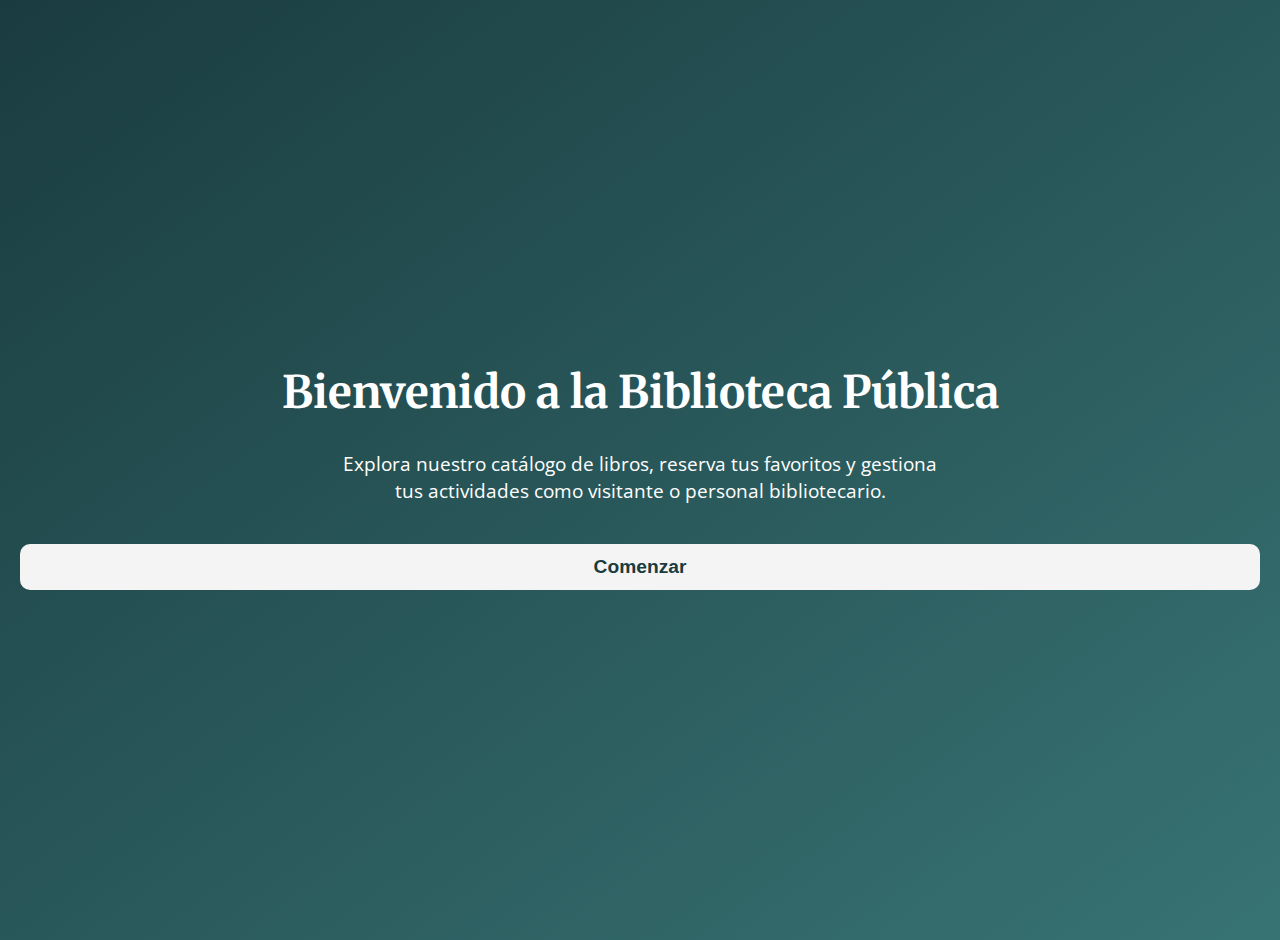
<file: DESEMPEÑO-APP/index.html>
<!DOCTYPE html>
<html lang="es">
<head>
  <meta charset="UTF-8" />
  <meta name="viewport" content="width=device-width, initial-scale=1.0" />
  <title>Bienvenido a la Biblioteca</title>
  <link rel="stylesheet" href="STYLES/style.css" />
  <style>
    .bienvenida {
      height: 100vh;
      display: flex;
      flex-direction: column;
      justify-content: center;
      align-items: center;
      background: linear-gradient(to bottom right, #1A3C40, #387373);
      color: white;
      text-align: center;
      padding: 20px;
    }

    .bienvenida h1 {
      font-size: 2.8rem;
      font-family: 'Merriweather', serif;
      margin-bottom: 10px;
    }

    .bienvenida p {
      font-size: 1.2rem;
      max-width: 600px;
      margin-bottom: 40px;
      font-family: 'Open Sans', sans-serif;
    }

    .btn-comenzar {
      background-color: #F4F4F4;
      color: #1A3C40;
      font-size: 1.2rem;
      font-weight: bold;
      border: none;
      border-radius: 10px;
      padding: 12px 30px;
      cursor: pointer;
      transition: all 0.3s ease;
    }

    .btn-comenzar:hover {
      background-color: #e2e2e2;
      transform: scale(1.05);
    }
  </style>
</head>
<body>
  <section class="bienvenida">
    <h1>Bienvenido a la Biblioteca Pública</h1>
    <p>Explora nuestro catálogo de libros, reserva tus favoritos y gestiona tus actividades como visitante o personal bibliotecario.</p>
    <button class="btn-comenzar" onclick="window.location.href='login.html'">Comenzar</button>
  </section>
</body>
</html>
</file>
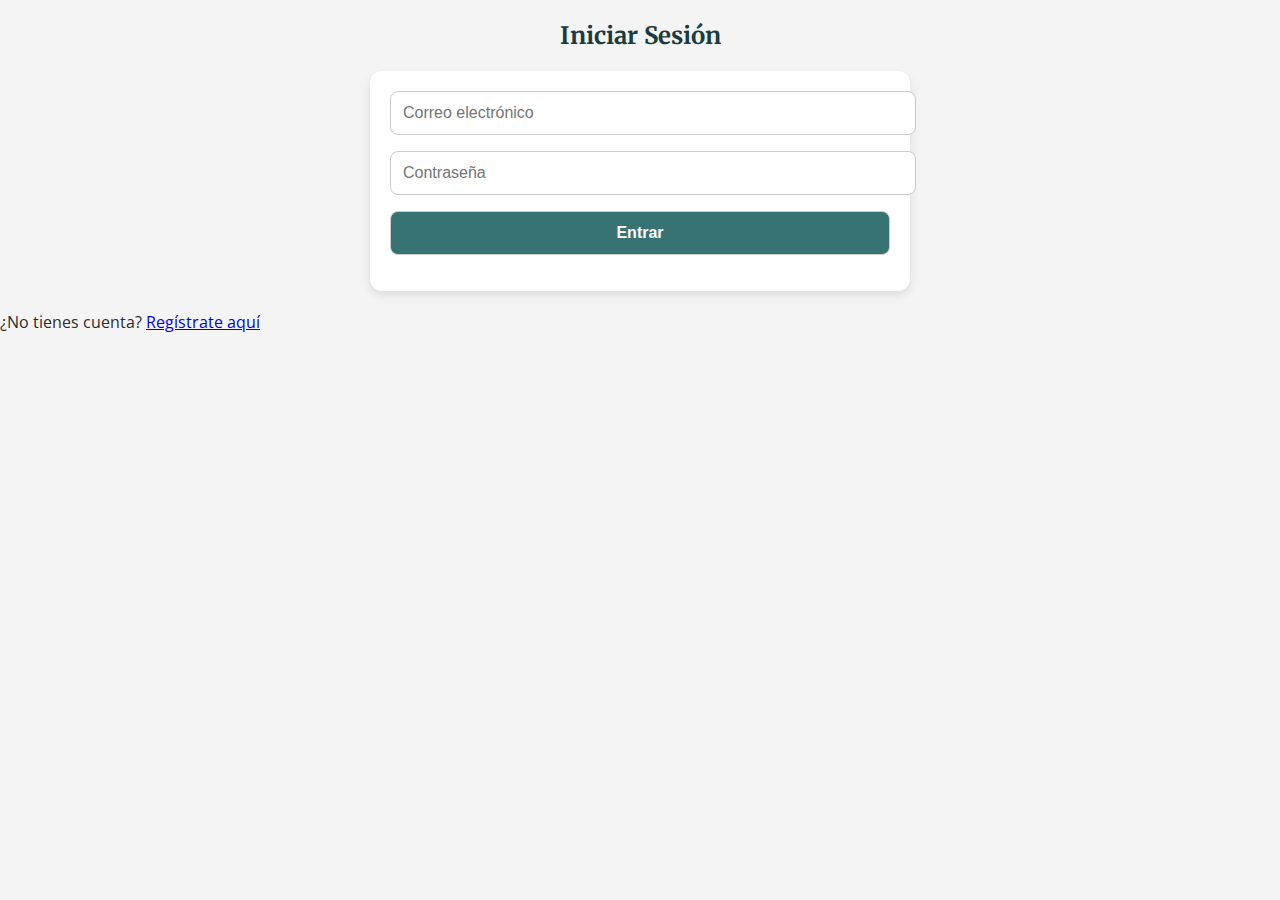
<file: DESEMPEÑO-APP/bibliotecario.html>
<!DOCTYPE html>
<html lang="es">
<head>
  <meta charset="UTF-8" />
  <title>Gestión de Libros - Bibliotecario</title>
  <link rel="stylesheet" href="STYLES/style.css" />
</head>
<body>
  <header class="encabezado">
    <button id="toggleModo" style="margin-left:auto;">🌙 Cambiar modo</button>

  <img src="Assets/logo-biblioteca.png" alt="Logo Biblioteca" class="logo" />
  <h1>Biblioteca Pública</h1>
</header>

  <h2 id="bienvenida"></h2>
  <h3>Gestión de libros</h3>

  <form id="formLibro">
    <input type="hidden" id="idLibro" />
    <input type="text" id="titulo" placeholder="Título" required />
    <input type="text" id="autor" placeholder="Autor" required />
    <input type="number" id="disponibles" placeholder="Cantidad disponible" required />
    <button type="submit">Guardar libro</button>
  </form>

  <h3>Lista de libros</h3>
  <ul id="listaLibros"></ul>

  <button id="cerrarSesion">Cerrar sesión</button>

  <script src="books.js"></script>


</body>


</html>
</file>
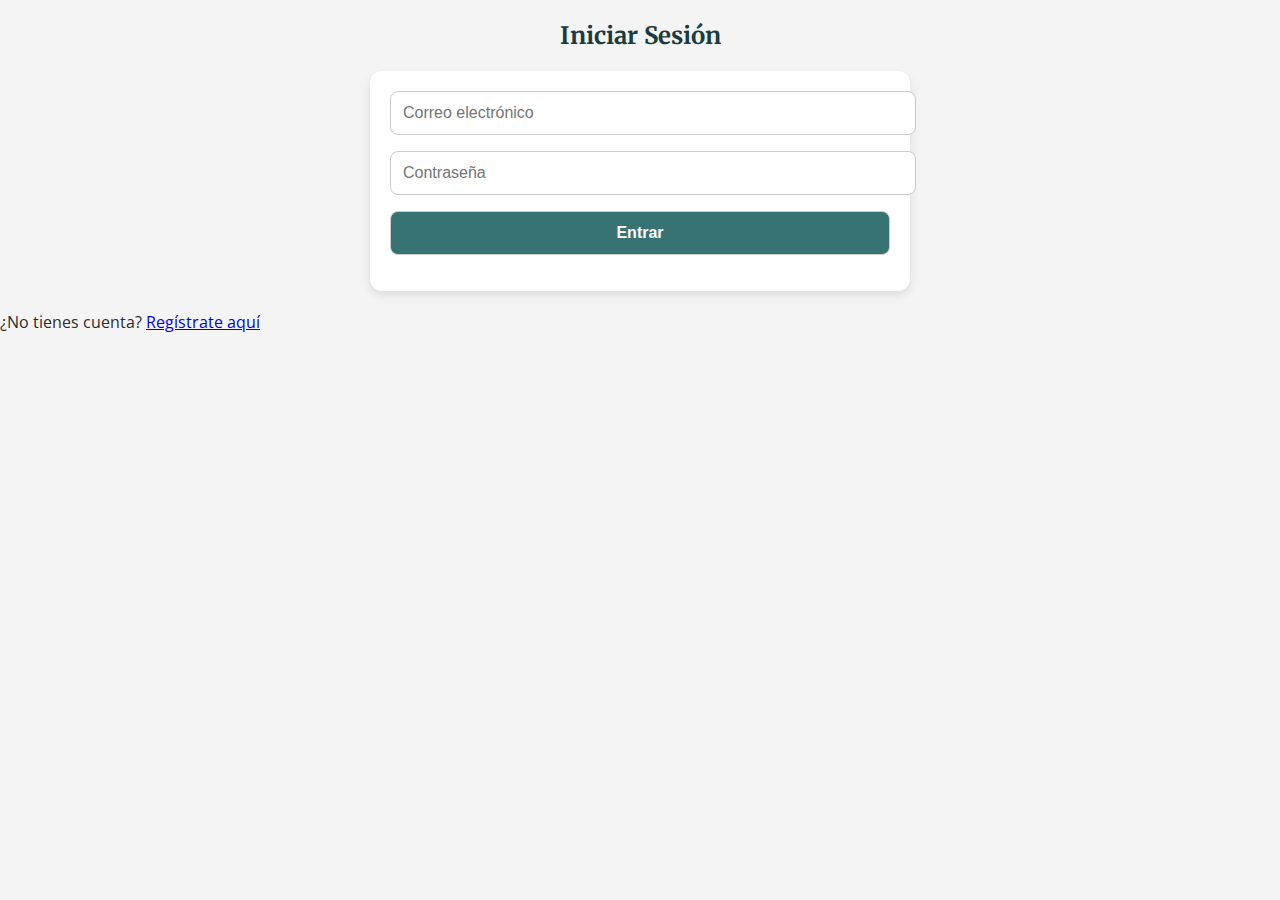
<file: DESEMPEÑO-APP/login.html>
<!DOCTYPE html>
<html lang="es">
<head>
  <meta charset="UTF-8" />
  <title>Login - Biblioteca</title>
  <link rel="stylesheet" href="STYLES/style.css" />
  
  
</head>
<body>
  <h2>Iniciar Sesión</h2>
  <form id="loginForm">
    <input type="email" id="correoLogin" placeholder="Correo electrónico" required />
    <input type="password" id="contrasenaLogin" placeholder="Contraseña" required />
    <button type="submit">Entrar</button>
  </form>

  <p class="mover">¿No tienes cuenta? <a href="register.html">Regístrate aquí</a></p>

  <script src="js/auth.js"></script>
</body>
</html>
</file>
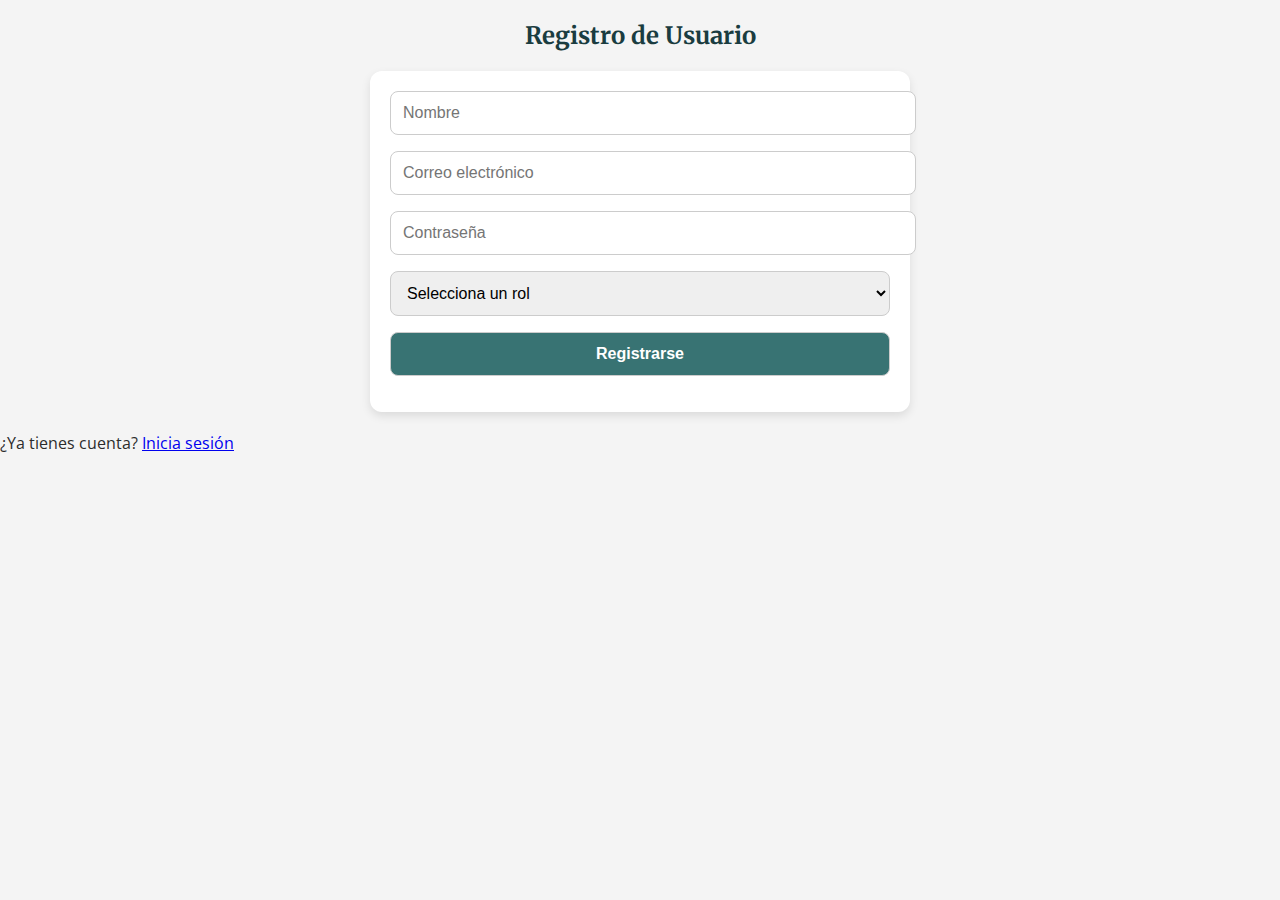
<file: DESEMPEÑO-APP/register.html>
<!DOCTYPE html>
<html lang="es">
<head>
  <meta charset="UTF-8" />
  <title>Registro - Biblioteca</title>
  <link rel="stylesheet" href="STYLES/style.css" />
</head>
<body>
  <h2>Registro de Usuario</h2>
  <form id="registroForm">
    <input type="text" id="nombre" placeholder="Nombre" required />
    <input type="email" id="correo" placeholder="Correo electrónico" required />
    <input type="password" id="contrasena" placeholder="Contraseña" required />
    
    <select id="rol" required>
      <option value="">Selecciona un rol</option>
      <option value="visitante">Visitante</option>
      <option value="bibliotecario">Bibliotecario</option>
    </select>

    <button type="submit">Registrarse</button>
  </form>

  <p>¿Ya tienes cuenta? <a href="login.html">Inicia sesión</a></p>

  <script src="js/auth.js"></script>
</body>
</html>
</file>
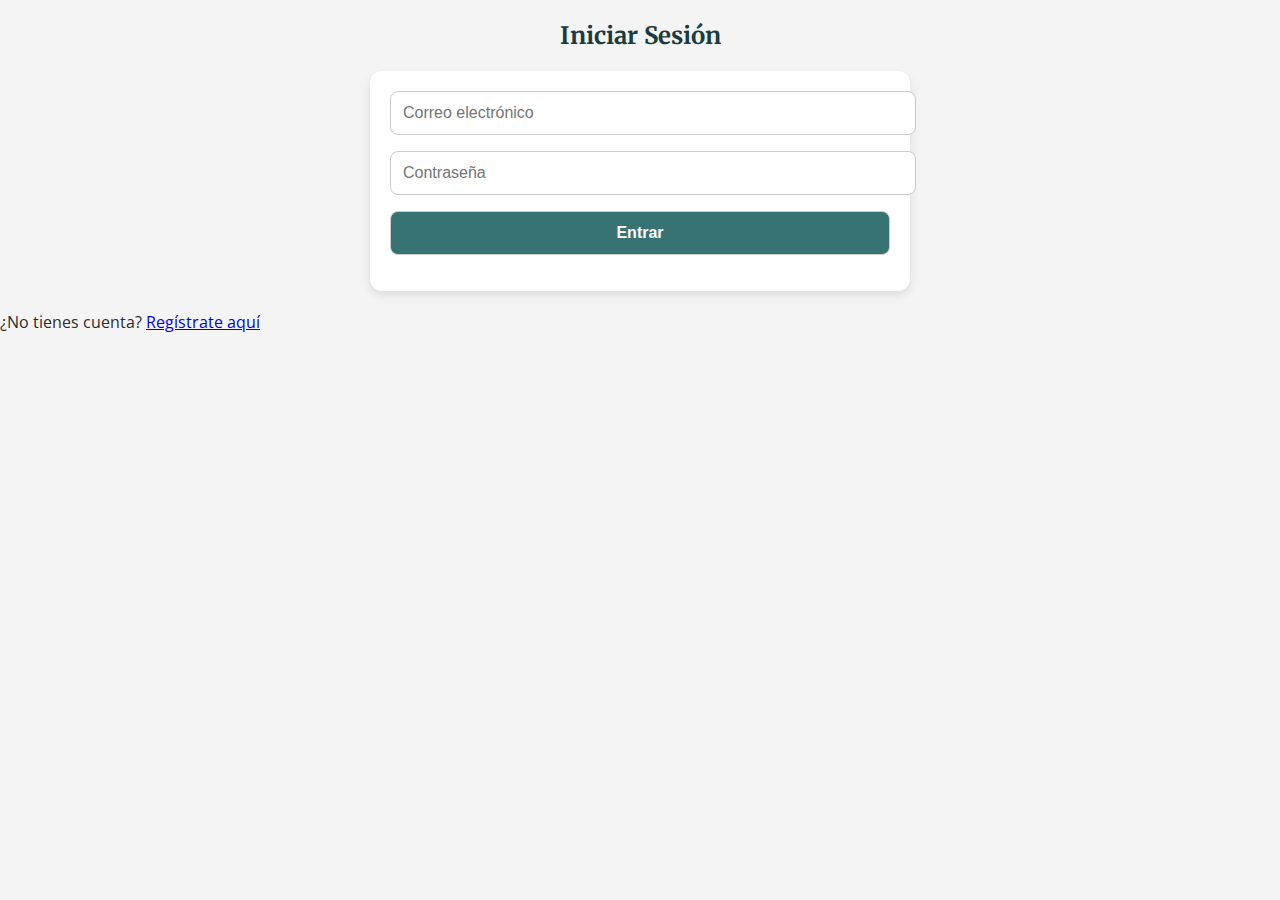
<file: DESEMPEÑO-APP/visitante.html>
<!DOCTYPE html>
<html lang="es">
<head>
  <meta charset="UTF-8" />
  <title>Panel Visitante</title>
  <link rel="stylesheet" href="STYLES/style.css" />
</head>
<body>
  <header class="encabezado">
    

  <img src="Assets/logo-biblioteca.png" alt="Logo Biblioteca" class="logo" />
  
  <h1>Biblioteca Pública</h1>
  <button id="toggleModo" style="margin-left:auto;">🌙 Cambiar modo</button>
</header>

  <h2 id="bienvenida"></h2>
  <h3>Catálogo de libros</h3>
  <ul id="listaLibros"></ul>

  <h3>Mis reservas</h3>
  <ul id="listaReservas"></ul>

  <button id="cerrarSesion">Cerrar sesión</button>

  <script src="js/visitante.js"></script>

</body>


</html>
</file>
<file: DESEMPEÑO-APP/STYLES/style.css>
/* Importar fuentes desde Google Fonts */
@import url('https://fonts.googleapis.com/css2?family=Merriweather:wght@700&family=Open+Sans:wght@400;600&display=swap');

:root {
  --color-primario: #1A3C40;
  --color-secundario: #387373;
  --fondo-claro: #F4F4F4;
  --texto-oscuro: #2C2C2C;
  --fuente-titulos: 'Merriweather', serif;
  --fuente-texto: 'Open Sans', sans-serif;
}

body {
  margin: 0;
  padding: 0;
  font-family: var(--fuente-texto);
  background-color: var(--fondo-claro);
  color: var(--texto-oscuro);
}

h2, h3 {
  font-family: var(--fuente-titulos);
  color: var(--color-primario);
  text-align: center;
  margin-top: 20px;
}

form {
  background-color: white;
  max-width: 500px;
  margin: 20px auto;
  padding: 20px;
  border-radius: 12px;
  box-shadow: 0 4px 10px rgba(0,0,0,0.1);
  transition: all 0.3s ease;
}

form:hover {
  box-shadow: 0 6px 16px rgba(0,0,0,0.15);
}

input, select, button {
  display: block;
  width: 100%;
  padding: 12px;
  margin-bottom: 16px;
  border: 1px solid #ccc;
  border-radius: 8px;
  font-size: 16px;
  transition: border-color 0.3s ease;
}

input:focus, select:focus {
  border-color: var(--color-secundario);
  outline: none;
}

button {
  background-color: var(--color-secundario);
  color: white;
  font-weight: 600;
  cursor: pointer;
  transition: background-color 0.3s ease, transform 0.2s;
}

button:hover {
  background-color: var(--color-primario);
  transform: scale(1.02);
}

ul {
  list-style: none;
  padding: 0;
  max-width: 600px;
  margin: 20px auto;
}

ul li {
  background-color: white;
  margin-bottom: 12px;
  padding: 16px;
  border-radius: 10px;
  box-shadow: 0 2px 6px rgba(0,0,0,0.08);
  display: flex;
  justify-content: space-between;
  align-items: center;
}

ul li button {
  width: auto;
  margin-left: 8px;
  padding: 8px 12px;
  font-size: 14px;
}

/* RESPONSIVO */
@media (max-width: 600px) {
  form, ul {
    margin: 10px;
    padding: 10px;
  }

  ul li {
    flex-direction: column;
    align-items: flex-start;
  }

  ul li button {
    margin-top: 10px;
  }
}
.encabezado {
  background-color: var(--color-primario);
  color: white;
  padding: 10px 20px;
  display: flex;
  align-items: center;
  gap: 20px;
  box-shadow: 0 2px 6px rgba(0, 0, 0, 0.2);
}

.logo {
  height: 50px;
  width: auto;
}

.encabezado h1 {
  font-family: var(--fuente-titulos);
  font-size: 24px;
  margin: 0;
}
/* ---------- MODO OSCURO ---------- */

#toggleModo {
    width: 500px;
}

body.modo-oscuro {
  background-color: #1E1E1E;
  color: #E4E4E4;
}

body.modo-oscuro form,
body.modo-oscuro ul li {
  background-color: #2A2A2A;
  color: #E4E4E4;
  box-shadow: 0 2px 6px rgba(255, 255, 255, 0.1);
}

body.modo-oscuro input,
body.modo-oscuro select {
  background-color: #333;
  color: #fff;
  border: 1px solid #666;
}

body.modo-oscuro button {
  background-color: #444;
  color: #fff;
}

body.modo-oscuro .encabezado {
  background-color: #121212;
}

body.modo-oscuro .logo {
  filter: brightness(85%);
}

/* Transiciones suaves */
body,
form,
input,
button,
ul li {
  transition: background-color 0.4s ease, color 0.3s ease;
}
.navbar {
  display: flex;
  justify-content: space-between;
  align-items: center;
  background-color: var(--color-primario);
  padding: 15px 25px;
  color: white;
  box-shadow: 0 2px 8px rgba(0,0,0,0.2);
}

.nav-logo {
  font-family: var(--fuente-titulos);
  font-size: 20px;
}

.nav-links {
  list-style: none;
  display: flex;
  gap: 20px;
  align-items: center;
  margin: 0;
}

.nav-links a {
  color: white;
  text-decoration: none;
  font-weight: 500;
}

.nav-links a:hover {
  text-decoration: underline;
}

.nav-links button {
  background-color: #387373;
  color: white;
  border: none;
  padding: 8px 14px;
  border-radius: 8px;
  cursor: pointer;
  transition: background 0.3s ease;
}

.nav-links button:hover {
  background-color: #295c5c;
}
</file>
